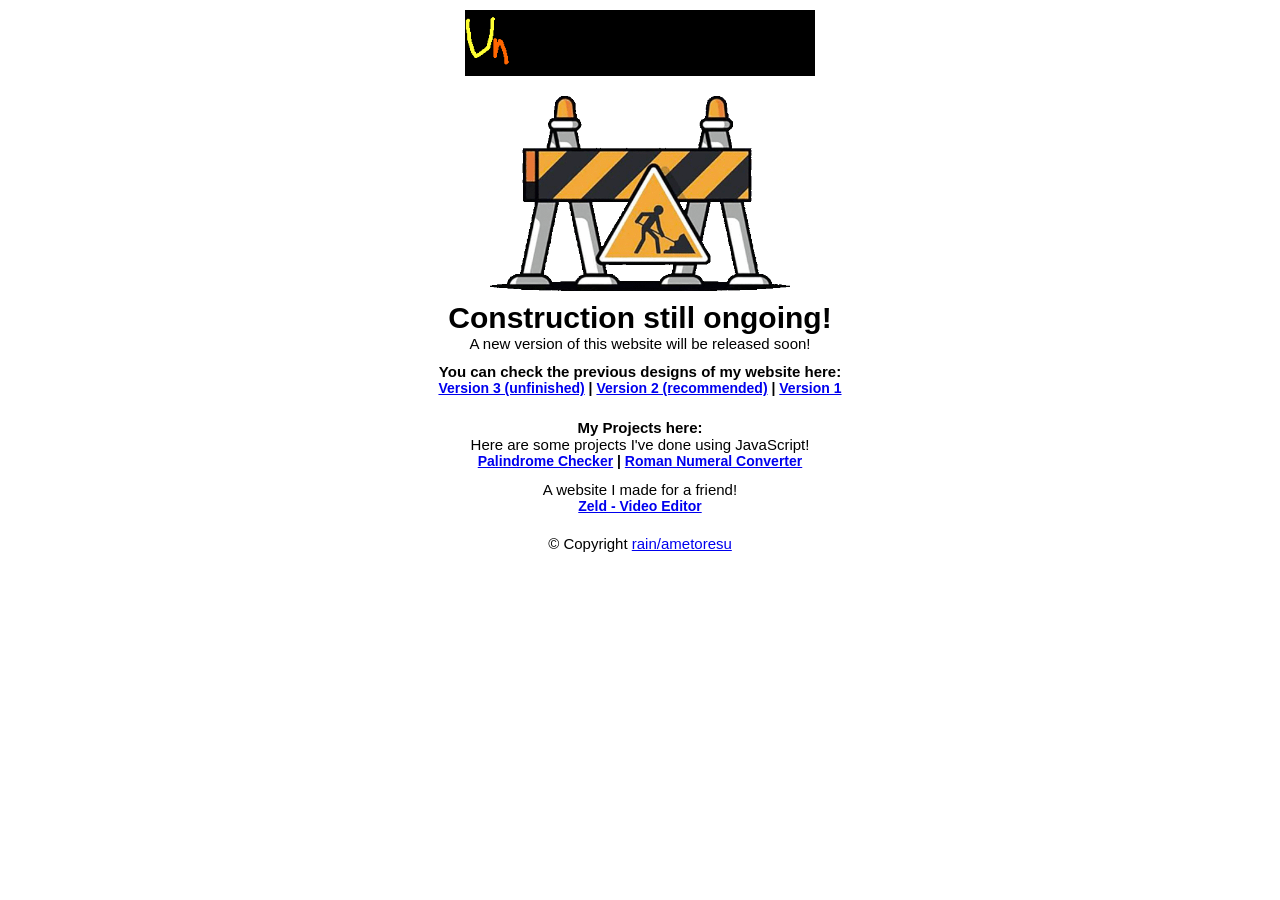
<file: index.html>
<!DOCTYPE html>
<html lang="en">
<head>
  <meta charset="UTF-8">
  <meta name="viewport" content="width=device-width, initial-scale=1.0">
  <meta name="author" content="rain (ametoresu)">
  <meta name="description" content="17-year old Filipino web developer.">
  <meta name="robots" content="index, follow">
  <title>ametoresu - web developer</title>
  <link rel="icon" type="image/ico" href="/assets/icons/favicon.ico">
  <meta property="og:type" content="website">
  <meta property="og:title" content="ametoresu - web developer">
  <meta property="og:description" content="I code on paper and create websites out of it.">
  <meta property="og:image" content="/assets/pfp/profile.jpg">
  <meta property="og:url" content="https://tenkyuu.dev">
  <meta name="twitter:card" content="summary_large_image">
  <style>
*,
::before,
::after {
  box-sizing: border-box;
  margin: 0;
  padding: 0;
}
html {
  font-size: 62.5%;
}
body {
  font-family: Arial, Helvetica, sans-serif;
  display: flex;
  flex-direction: column;
  align-items: center;
}
.container {
  width: 90%;
}
.img-ctn {
  display: flex;
  flex-direction: column;
  align-items: center;
}
.content-ctn {
  text-align: center;
}
h1 {
  font-size: 2.7rem;
}
img {
  margin: 1rem;
}
p {
  font-size: 1.2rem;
  line-height: 1.7rem;
}
.links {
  font-weight: bold;
  font-size: 1.4rem;
}
footer {
  margin-top: 2rem;
}

@media only screen and (min-width: 768px) {
  h1 {
  font-size: 3rem;
  }
  p {
  font-size: 1.5rem;
  }
}
  </style>
</head>
<body>
  <div class="container">
    <div class="img-ctn">
      <img src="assets/images/under-construction-text.gif" width="350">
      <img src="assets/images/under-construction.gif" width="300">
    </div>
    <div class="content-ctn">
      <h1>Construction still ongoing!</h1>
      <p>A new version of this website will be released soon!</p>

      <br>

      <h2>You can check the previous designs of my website here:</h2>
      <p class="links">
        <a href="https://tenkyuu.dev/legacy/v3/">Version 3 (unfinished)</a> | 
        <a href="https://tenkyuu.dev/legacy/v2/">Version 2 (recommended)</a> | 
        <a href="https://tenkyuu.dev/legacy/v1/">Version 1</a>
      </p>

      <br>
      <br>

      <h2>My Projects here:</h2>
      <p>Here are some projects I've done using JavaScript!</p>
      <p class="links">
        <a href="https://tenkyuu.dev/projects/palindrome-checker">Palindrome Checker</a> |
        <a href="https://tenkyuu.dev/projects/roman-numeral-converter">Roman Numeral Converter</a>
      </p>

      <br>

      <p>A website I made for a friend!</p>
      <p class="links">
        <a href="https://zeld.pages.dev">Zeld - Video Editor</a>
      </p>
    </div>
  </div>
</body>

<footer>
  <p>&copy Copyright <a href="https://github.com/ametoresu">rain/ametoresu</a></p>
</footer>
</html>
</file>
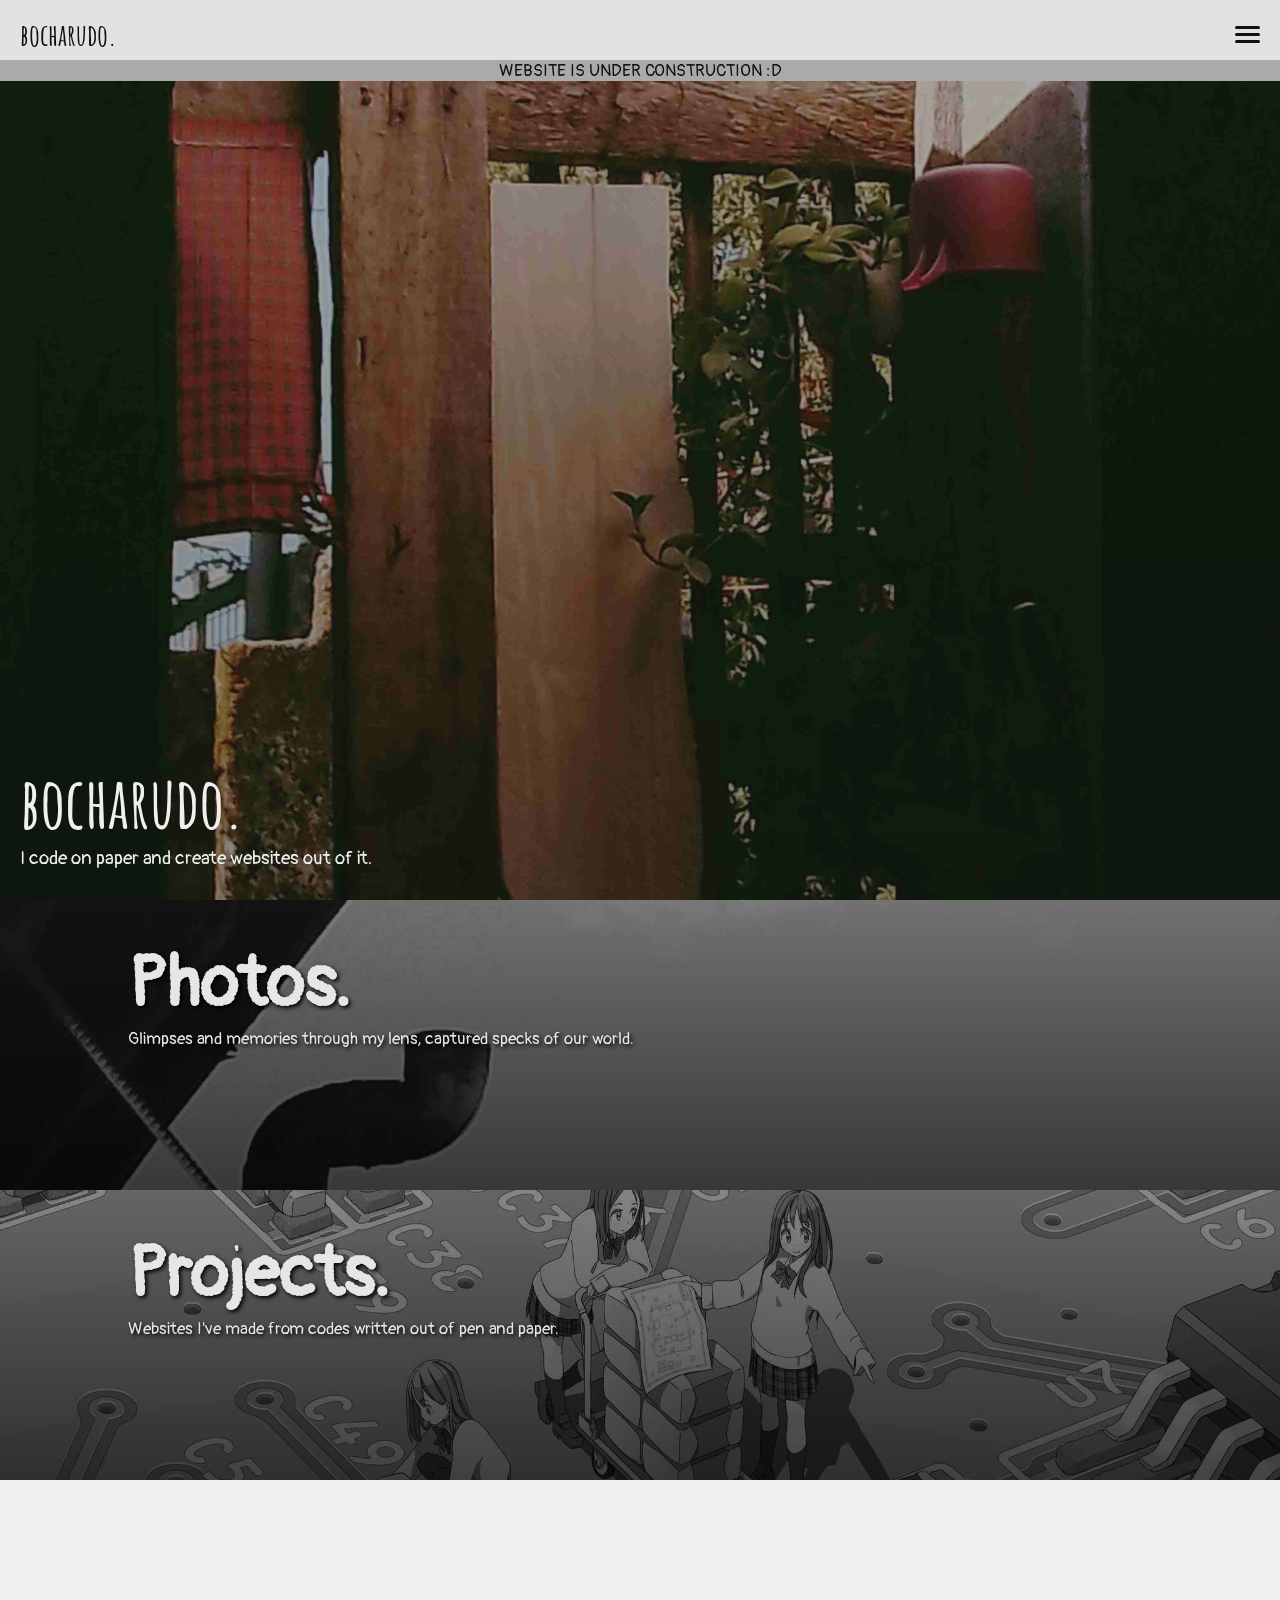
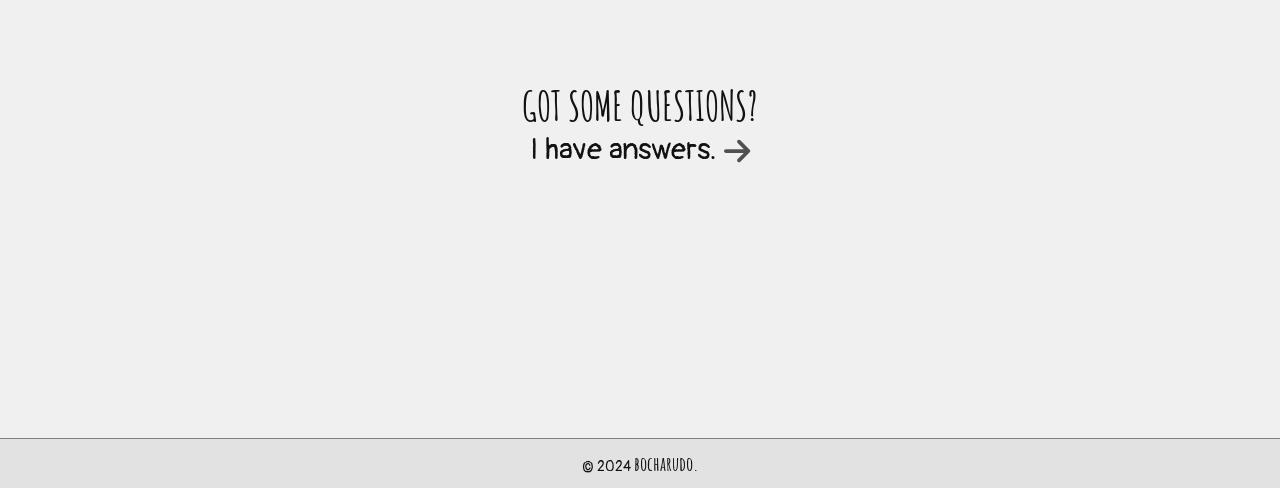
<file: legacy/v3/index.html>
<!DOCTYPE html>
<html lang="en">
<head>
  <meta charset="UTF-8">
  <meta name="viewport" content="width=device-width, initial-scale=1.0">
  <meta name="author" content="rain/bocharudo">
  <meta name="description" content="I code on paper and create websites out of it.">
  <meta name="referrer" content="no-referrer">
  <meta name="robots" content="index, follow">
  <title>rain - web developer</title>
  <link rel="icon" type="image/ico" href="assets/icons/favicon.ico">
  <link rel="preload" href="css/styles.css" as="style">
  <link rel="stylesheet" href="css/styles.css">
  <!-- meta stuffs -->
  <meta property="og:type" content="website">
  <meta property="og:title" content="rain - web developer">
  <meta property="og:description" content="I code on paper and create websites out of it.">
  <meta property="og:image" content="assets/pfp/profile.jpg">
  <meta property="og:url" content="https://tenkyuu.dev">
  <meta name="twitter:card" content="summary_large_image">
  <!-- Bunny Fonts -->
  <link rel="preconnect" href="https://fonts.bunny.net">
  <link href="https://fonts.bunny.net/css2?family=Amatic+SC:wght@400;700&family=Pangolin&display=swap" rel="stylesheet" media="print" onload="this.onload=null;this.removeAttribute('media');">
</head>
<body>
  <header>
    <a href="https://tenkyuu.dev"
       class="logo">
      <p>bocharudo.</p>
    </a>
    <nav class="navbar">
      <div class="nav-menu">
        <div class="nav-title">General</div>
        <ul class="nav-itm-ctn">
          <li class="nav-item">
            <a href="index.html" class="nav-link">Home</a>
          </li>
          <li class="nav-item">
            <a href="contact.html" class="nav-link">Contact</a>
          </li>
        </ul>

        <div class="nav-title">Projects</div>
        <ul class="nav-itm-ctn">
          <li class="nav-item">
            <a href="https://zeld.pages.dev" class="nav-link">
              <p class="project-link-name">Zeld - Video Editor</p>
              <p class="project-link-info">A website for Zeld (zeld.pages.dev).</p>
            </a>
          </li>
          <li class="nav-item">
            <a href="" onclick="nullLink()" class="nav-link">
              <p class="project-link-name">Survey Form</p>
              <p class="project-link-info">A simple, classic style survey form.</p>
            </a>
          </li>
          <li class="nav-item">
            <a href="" onclick="nullLink()" class="nav-link">
              <p class="project-link-name">Tribute Page</p>
              <p class="project-link-info">A basic tribute page I've made for Steve Jobs. Founder of Apple Inc.</p>
            </a>
          </li>
          <li class="nav-item">
            <a href="" onclick="nullLink()" class="nav-link">
              <p class="project-link-name">Technical Documentation</p>
              <p class="project-link-info">One of the required projects in freeCodeCamp.</p>
            </a>
          </li>
          <li class="nav-item">
            <a href="" onclick="nullLink()" class="nav-link">
              <p class="project-link-name">Product Landing</p>
              <p class="project-link-info">Product landing page for a coffee business.</p>
            </a>
          </li>
          <li class="nav-item">
            <a href="" onclick="nullLink()" class="nav-link">
              See more projects...
            </a>
          </li>
        </ul>

        <div class="nav-title">Other</div>
        <ul class="nav-itm-ctn">
          <li class="nav-item">
            <a href="terms-of-service.html" class="nav-link">Terms of Service</a>
          </li>
          <li class="nav-item">
            <a href="privacy-policy.html" class="nav-link">Privacy Policy</a>
          </li>
        </ul>

        <div class="nav-row-ctn">
          <span class="made-with-love">
            Made with <span class="love">愛</span> using hand-coded HTML, CSS, and JavaScript.
          </span>
          <ul class="nav-social">
            <a href="https://bocharudo.bsky.social/">
              <i class="fa-brands fa-bluesky"
                 aria-hidden="true"
                 aria-label="my bluesky account"></i>
            </a>
            <a href="https://github.com/bocharudo">
              <i class="fa-brands fa-github"
                 aria-hidden="true"
                 aria-label="my github account"></i>
            </a>
            <a href="mailto:mail@tenkyuu.dev">
              <i class="fa-solid fa-envelope"
                 aria-hidden="true"
                 aria-label="my email address"></i>
            </a>
          </ul>
        </div>
      </div>

      <!-- hamburger menu -->
      <div class="mobile-menu">
        <span class="bar"></span>
        <span class="bar"></span>
        <span class="bar"></span>
      </div>
    </nav>
  </header>


  <main>
    <section>
      <div class="background-cover bg-1"></div>
      <div class="intro">
        <h1 class="my-name">bocharudo.</h1>
        <p class="tagline">I code on paper and create websites out of it.</p>
      </div>
    </section>

    <section class="cards">
      <a href="photos.html" class="crd-link crd-1">
        <div class="crd-content-ctn-1">
          <h2 class="crd-title">Photos.</h1>
          <p class="crd-tagline">Glimpses and memories through my lens, captured specks of our world.</p>
          <i class="fas fa-arrow-right crd-arrow"></i>
        </div>
      </a>
      <a href="projects.html" class="crd-link crd-2">
        <div class="crd-content-ctn-1">
          <h2 class="crd-title">Projects.</h1>
          <p class="crd-tagline">Websites I've made from codes written out of pen and paper.</p>
          <i class="fas fa-arrow-right crd-arrow"></i>
        </div>
      </a>
    </section>

    <section class="questions">
        <h2 class="got-q">GOT SOME QUESTIONS?</h1>
        <a href="contact.html" class="q-link">
          <p class="got-ans">I have answers.
            <i class="fas fa-arrow-right q-arrow"></i>
          </p>
        </a>
    </section>
  </main>


  <footer>
    <span class="copy">
      &copy; 2024 <span class="logo-sml">bocharudo.</span>
    </span>
  </footer>

  <script src="js/script.js"></script>
  <script src="js/brands.min.js"></script>
  <script src="js/solid.min.js"></script>
  <script src="js/fontawesome.min.js"></script>
</body>
</html>
</file>
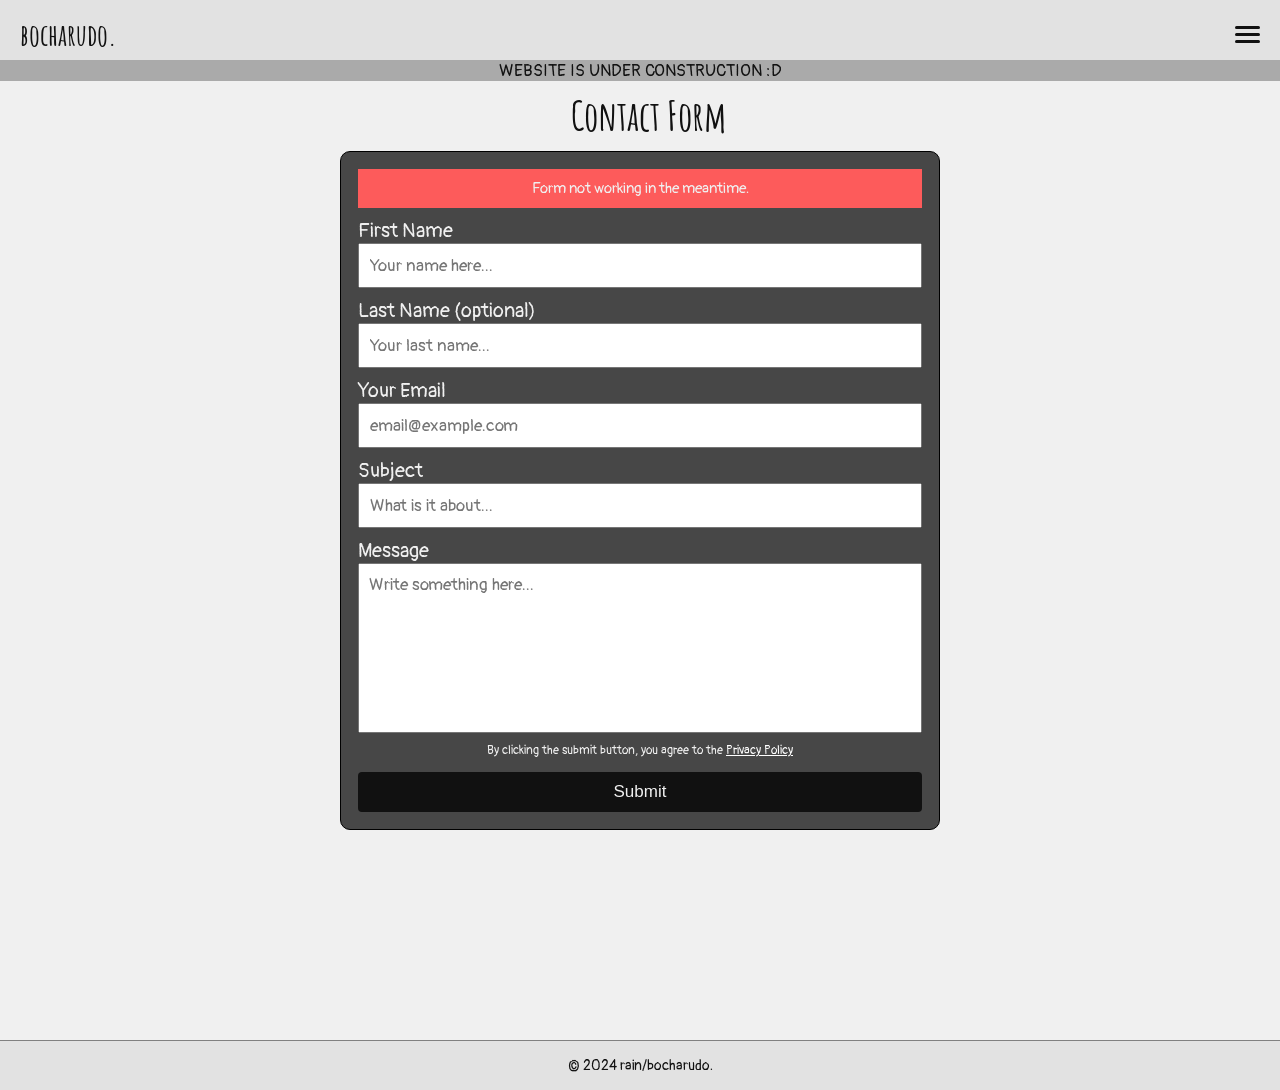
<file: contact.html>
<!DOCTYPE html>
<html lang="en">
<head>
  <meta charset="UTF-8">
  <meta name="viewport" content="width=device-width, initial-scale=1.0">
  <meta name="author" content="rain/bocharudo">
  <meta name="description" content="I code on paper and create websites out of it.">
  <meta name="referrer" content="no-referrer">
  <meta name="robots" content="index, follow">
  <title>rain - web developer</title>
  <link rel="icon" type="image/ico" href="assets/icons/favicon.ico">
  <link rel="preload" href="css/styles.css" as="style">
  <link rel="stylesheet" href="css/styles.css">
  <!-- meta stuffs -->
  <meta property="og:type" content="website">
  <meta property="og:title" content="rain - web developer">
  <meta property="og:description" content="I code on paper and create websites out of it.">
  <meta property="og:image" content="assets/pfp/profile.jpg">
  <meta property="og:url" content="https://tenkyuu.dev">
  <meta name="twitter:card" content="summary_large_image">
  <!-- Bunny Fonts -->
  <link rel="preconnect" href="https://fonts.bunny.net">
  <link href="https://fonts.bunny.net/css2?family=Amatic+SC:wght@400;700&family=Pangolin&display=swap" rel="stylesheet" media="print" onload="this.onload=null;this.removeAttribute('media');">
</head>
<body>
  <header>
    <a href="https://tenkyuu.dev"
       class="logo">
      <p>bocharudo.</p>
    </a>
    <nav class="navbar">
      <div class="nav-menu">
        <div class="nav-title">General</div>
        <ul class="nav-itm-ctn">
          <li class="nav-item">
            <a href="index.html" class="nav-link">Home</a>
          </li>
          <li class="nav-item">
            <a href="contact.html" class="nav-link">Contact</a>
          </li>
        </ul>

        <div class="nav-title">Projects</div>
        <ul class="nav-itm-ctn">
          <li class="nav-item">
            <a href="https://zeld.pages.dev" class="nav-link">
              <p class="project-link-name">Zeld - Video Editor</p>
              <p class="project-link-info">A website for Zeld (zeld.pages.dev).</p>
            </a>
          </li>
          <li class="nav-item">
            <a href="" onclick="nullLink()" class="nav-link">
              <p class="project-link-name">Survey Form</p>
              <p class="project-link-info">A simple, classic style survey form.</p>
            </a>
          </li>
          <li class="nav-item">
            <a href="" onclick="nullLink()" class="nav-link">
              <p class="project-link-name">Tribute Page</p>
              <p class="project-link-info">A basic tribute page I've made for Steve Jobs. Founder of Apple Inc.</p>
            </a>
          </li>
          <li class="nav-item">
            <a href="" onclick="nullLink()" class="nav-link">
              <p class="project-link-name">Technical Documentation</p>
              <p class="project-link-info">One of the required projects in freeCodeCamp.</p>
            </a>
          </li>
          <li class="nav-item">
            <a href="" onclick="nullLink()" class="nav-link">
              <p class="project-link-name">Product Landing</p>
              <p class="project-link-info">Product landing page for a coffee business.</p>
            </a>
          </li>
          <li class="nav-item">
            <a href="" onclick="nullLink()" class="nav-link">
              See more projects...
            </a>
          </li>
        </ul>

        <div class="nav-title">Other</div>
        <ul class="nav-itm-ctn">
          <li class="nav-item">
            <a href="terms-of-service.html" class="nav-link">Terms of Service</a>
          </li>
          <li class="nav-item">
            <a href="privacy-policy.html" class="nav-link">Privacy Policy</a>
          </li>
        </ul>

        <div class="nav-row-ctn">
          <span class="made-with-love">
            Made with <span class="love">愛</span> using hand-coded HTML, CSS, and JavaScript.
          </span>
          <ul class="nav-social">
            <a href="https://bocharudo.bsky.social/">
              <i class="fa-brands fa-bluesky"
                 aria-hidden="true"
                 aria-label="my bluesky account"></i>
            </a>
            <a href="https://github.com/bocharudo">
              <i class="fa-brands fa-github"
                 aria-hidden="true"
                 aria-label="my github account"></i>
            </a>
            <a href="mailto:mail@tenkyuu.dev">
              <i class="fa-solid fa-envelope"
                 aria-hidden="true"
                 aria-label="my email address"></i>
            </a>
          </ul>
        </div>
      </div>

      <!-- hamburger menu -->
      <div class="mobile-menu">
        <span class="bar"></span>
        <span class="bar"></span>
        <span class="bar"></span>
      </div>
    </nav>
  </header>


  <main>
    <section class="form-container">
      <h1 class="contact-form">Contact Form</h1>
      <form action="form-submit.php" method="POST" class="form">
          <label for="name">First Name</label>
          <input type="text"
                 id="fname" 
                 name="name"
                 maxlength="20"
                 placeholder="Your name here..." 
                 autocomplete="off"
                 tabindex="0"
                 required>
          <label for="name">Last Name (optional)</label>
          <input type="text"
                 id="lname"
                 name="name"
                 maxlength="20"
                 placeholder="Your last name..."
                 autocomplete="off">
          <label for="email">Your Email</label>
          <input type="email"
                 id="email" 
                 name="email"
                 placeholder="email@example.com"
                 autocomplete="off"
                 pattern="^[a-zA-Z0-9._%+\-]+@[a-zA-Z0-9.\-]+\.[a-zA-Z]{2,}$"
                 required>
          <label for="name">Subject</label>
          <input type="text"
                 id="subject" 
                 name="subject"
                 maxlength="20"
                 placeholder="What is it about..." 
                 tabindex="0"
                 required>
          <label for="subject">Message</label>
          <textarea id="message"
                    name="message"
                    maxlength="250"
                    placeholder="Write something here..."
                    required></textarea>
          <span class="form-privacy-notice">By clicking the submit button, you agree to the <a href="privacy-policy.html" class="privacy-notice-link">Privacy Policy</a></span>
          <button type="button"
                  class="contact-submit-btn"
                  aria-label="submit the form">Submit</button>
      </form>
    </section>
  </main>


  <footer>
    <p class="copy">
      &copy; 2024 rain/bocharudo.
    </p>
  </footer>

  <script src="js/script.js"></script>
  <script src="js/brands.min.js"></script>
  <script src="js/solid.min.js"></script>
  <script src="js/fontawesome.min.js"></script>
</body>
</html>
</file>
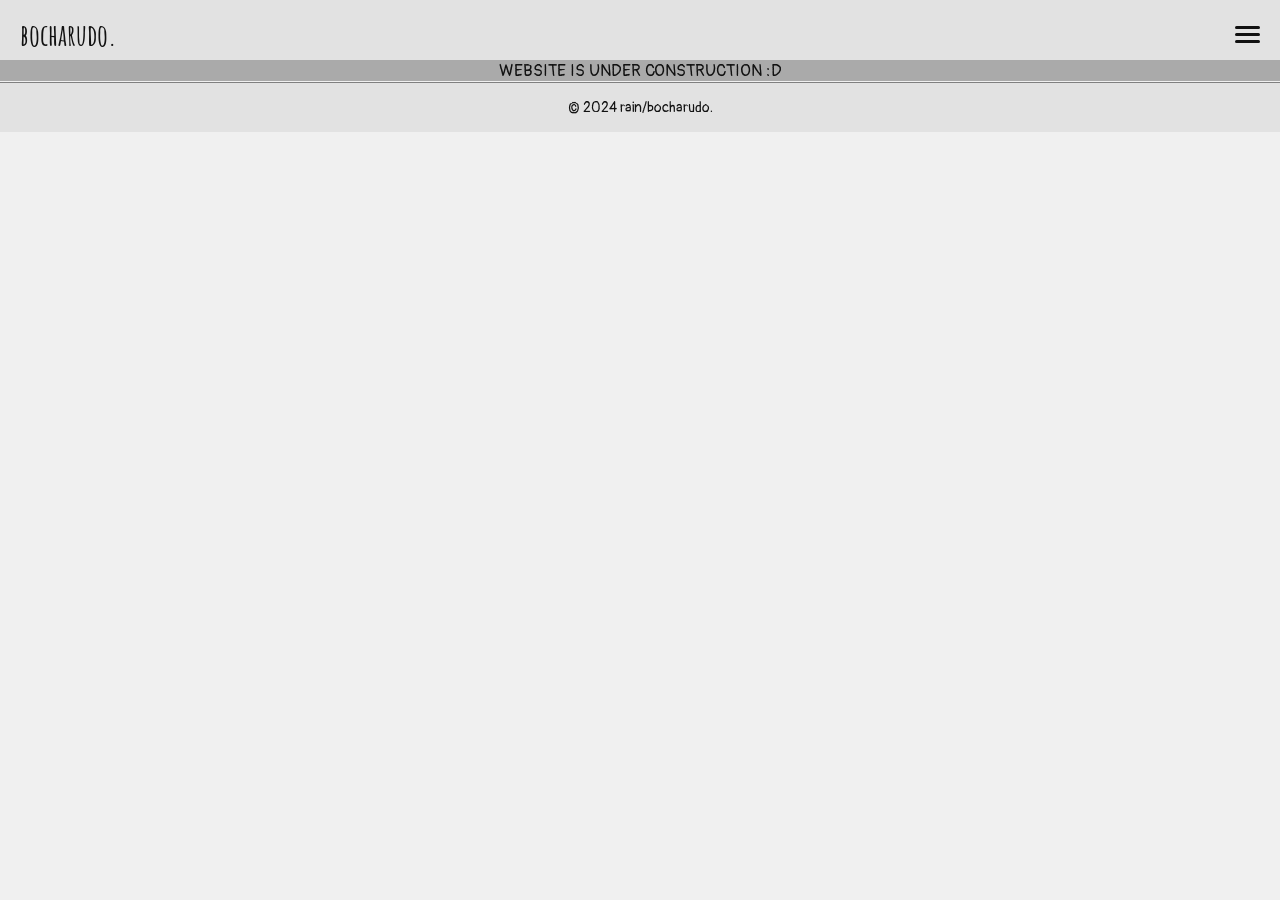
<file: privacy-policy.html>
<!DOCTYPE html>
<html lang="en">
<head>
  <meta charset="UTF-8">
  <meta name="viewport" content="width=device-width, initial-scale=1.0">
  <meta name="author" content="rain/bocharudo">
  <meta name="description" content="I code on paper and create websites out of it.">
  <meta name="referrer" content="no-referrer">
  <meta name="robots" content="index, follow">
  <title>rain - web developer</title>
  <link rel="icon" type="image/ico" href="assets/icons/favicon.ico">
  <link rel="preload" href="css/styles.css" as="style">
  <link rel="stylesheet" href="css/styles.css">
  <!-- meta stuffs -->
  <meta property="og:type" content="website">
  <meta property="og:title" content="rain - web developer">
  <meta property="og:description" content="I code on paper and create websites out of it.">
  <meta property="og:image" content="assets/pfp/profile.jpg">
  <meta property="og:url" content="https://tenkyuu.dev">
  <meta name="twitter:card" content="summary_large_image">
  <!-- Bunny Fonts -->
  <link rel="preconnect" href="https://fonts.bunny.net">
  <link href="https://fonts.bunny.net/css2?family=Amatic+SC:wght@400;700&family=Pangolin&display=swap" rel="stylesheet" media="print" onload="this.onload=null;this.removeAttribute('media');">
</head>
<body>
  <header>
    <a href="https://tenkyuu.dev"
       class="logo">
      <p>bocharudo.</p>
    </a>
    <nav class="navbar">
      <div class="nav-menu">
        <div class="nav-title">General</div>
        <ul class="nav-itm-ctn">
          <li class="nav-item">
            <a href="index.html" class="nav-link">Home</a>
          </li>
          <li class="nav-item">
            <a href="contact.html" class="nav-link">Contact</a>
          </li>
        </ul>

        <div class="nav-title">Projects</div>
        <ul class="nav-itm-ctn">
          <li class="nav-item">
            <a href="https://zeld.pages.dev" class="nav-link">
              <p class="project-link-name">Zeld - Video Editor</p>
              <p class="project-link-info">A website for Zeld (zeld.pages.dev).</p>
            </a>
          </li>
          <li class="nav-item">
            <a href="" onclick="nullLink()" class="nav-link">
              <p class="project-link-name">Survey Form</p>
              <p class="project-link-info">A simple, classic style survey form.</p>
            </a>
          </li>
          <li class="nav-item">
            <a href="" onclick="nullLink()" class="nav-link">
              <p class="project-link-name">Tribute Page</p>
              <p class="project-link-info">A basic tribute page I've made for Steve Jobs. Founder of Apple Inc.</p>
            </a>
          </li>
          <li class="nav-item">
            <a href="" onclick="nullLink()" class="nav-link">
              <p class="project-link-name">Technical Documentation</p>
              <p class="project-link-info">One of the required projects in freeCodeCamp.</p>
            </a>
          </li>
          <li class="nav-item">
            <a href="" onclick="nullLink()" class="nav-link">
              <p class="project-link-name">Product Landing</p>
              <p class="project-link-info">Product landing page for a coffee business.</p>
            </a>
          </li>
          <li class="nav-item">
            <a href="" onclick="nullLink()" class="nav-link">
              See more projects...
            </a>
          </li>
        </ul>

        <div class="nav-title">Other</div>
        <ul class="nav-itm-ctn">
          <li class="nav-item">
            <a href="terms-of-service.html" class="nav-link">Terms of Service</a>
          </li>
          <li class="nav-item">
            <a href="privacy-policy.html" class="nav-link">Privacy Policy</a>
          </li>
        </ul>

        <div class="nav-row-ctn">
          <span class="made-with-love">
            Made with <span class="love">愛</span> using hand-coded HTML, CSS, and JavaScript.
          </span>
          <ul class="nav-social">
            <a href="https://bocharudo.bsky.social/">
              <i class="fa-brands fa-bluesky"
                 aria-hidden="true"
                 aria-label="my bluesky account"></i>
            </a>
            <a href="https://github.com/bocharudo">
              <i class="fa-brands fa-github"
                 aria-hidden="true"
                 aria-label="my github account"></i>
            </a>
            <a href="mailto:mail@tenkyuu.dev">
              <i class="fa-solid fa-envelope"
                 aria-hidden="true"
                 aria-label="my email address"></i>
            </a>
          </ul>
        </div>
      </div>

      <!-- hamburger menu -->
      <div class="mobile-menu">
        <span class="bar"></span>
        <span class="bar"></span>
        <span class="bar"></span>
      </div>
    </nav>
  </header>

  
  <main>
    <p>hello</p>
  </main>


  <footer>
    <p class="copy">
      &copy; 2024 rain/bocharudo.
    </p>
  </footer>

  <script src="js/script.js"></script>
  <script src="js/brands.min.js"></script>
  <script src="js/solid.min.js"></script>
  <script src="js/fontawesome.min.js"></script>
</body>
</html>
</file>
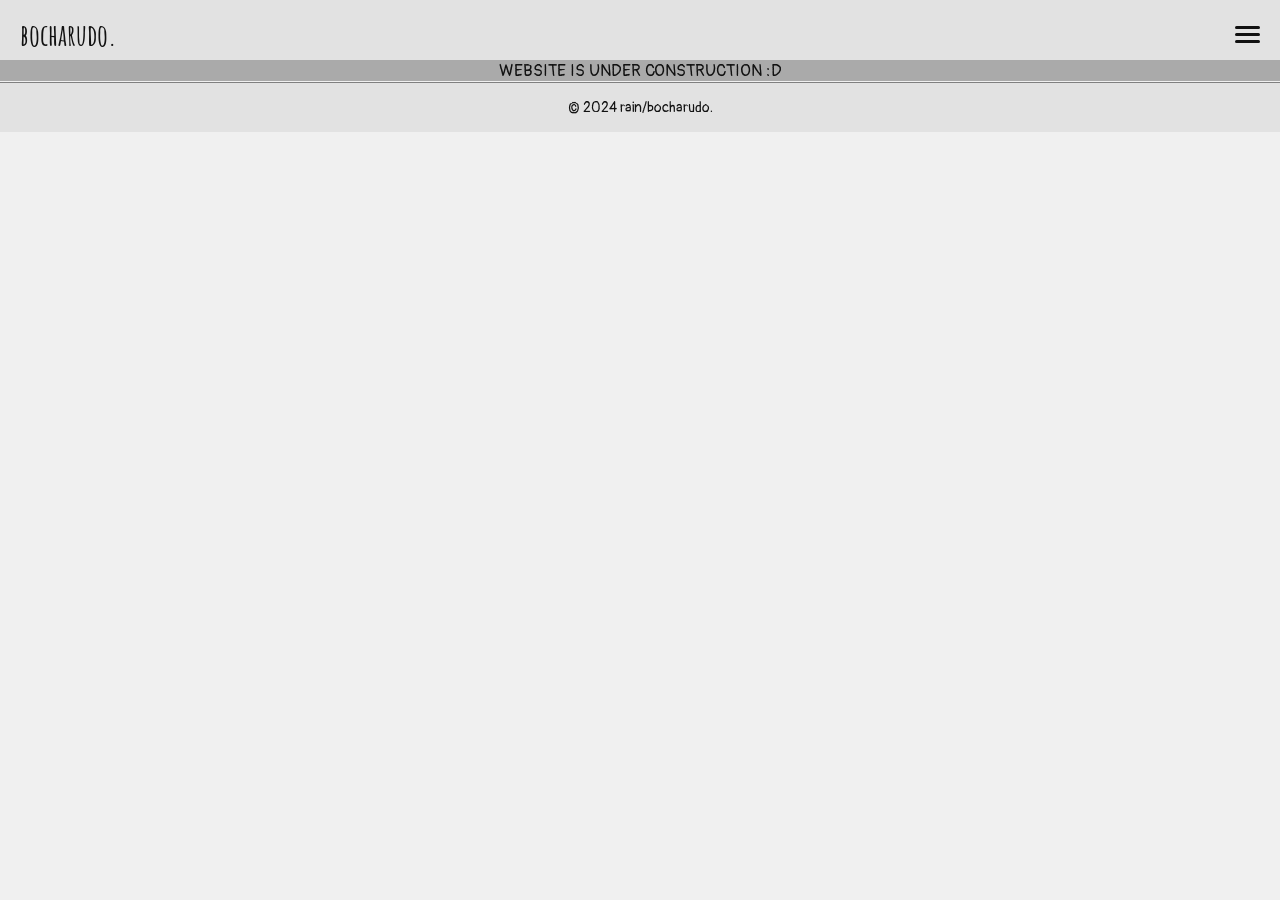
<file: terms-of-service.html>
<!DOCTYPE html>
<html lang="en">
<head>
  <meta charset="UTF-8">
  <meta name="viewport" content="width=device-width, initial-scale=1.0">
  <meta name="author" content="rain/bocharudo">
  <meta name="description" content="I code on paper and create websites out of it.">
  <meta name="referrer" content="no-referrer">
  <meta name="robots" content="index, follow">
  <title>rain - web developer</title>
  <link rel="icon" type="image/ico" href="assets/icons/favicon.ico">
  <link rel="preload" href="css/styles.css" as="style">
  <link rel="stylesheet" href="css/styles.css">
  <!-- meta stuffs -->
  <meta property="og:type" content="website">
  <meta property="og:title" content="rain - web developer">
  <meta property="og:description" content="I code on paper and create websites out of it.">
  <meta property="og:image" content="assets/pfp/profile.jpg">
  <meta property="og:url" content="https://tenkyuu.dev">
  <meta name="twitter:card" content="summary_large_image">
  <!-- Bunny Fonts -->
  <link rel="preconnect" href="https://fonts.bunny.net">
  <link href="https://fonts.bunny.net/css2?family=Amatic+SC:wght@400;700&family=Pangolin&display=swap" rel="stylesheet" media="print" onload="this.onload=null;this.removeAttribute('media');">
</head>
<body>
  <header>
    <a href="https://tenkyuu.dev"
       class="logo">
      <p>bocharudo.</p>
    </a>
    <nav class="navbar">
      <div class="nav-menu">
        <div class="nav-title">General</div>
        <ul class="nav-itm-ctn">
          <li class="nav-item">
            <a href="index.html" class="nav-link">Home</a>
          </li>
          <li class="nav-item">
            <a href="contact.html" class="nav-link">Contact</a>
          </li>
        </ul>

        <div class="nav-title">Projects</div>
        <ul class="nav-itm-ctn">
          <li class="nav-item">
            <a href="https://zeld.pages.dev" class="nav-link">
              <p class="project-link-name">Zeld - Video Editor</p>
              <p class="project-link-info">A website for Zeld (zeld.pages.dev).</p>
            </a>
          </li>
          <li class="nav-item">
            <a href="" onclick="nullLink()" class="nav-link">
              <p class="project-link-name">Survey Form</p>
              <p class="project-link-info">A simple, classic style survey form.</p>
            </a>
          </li>
          <li class="nav-item">
            <a href="" onclick="nullLink()" class="nav-link">
              <p class="project-link-name">Tribute Page</p>
              <p class="project-link-info">A basic tribute page I've made for Steve Jobs. Founder of Apple Inc.</p>
            </a>
          </li>
          <li class="nav-item">
            <a href="" onclick="nullLink()" class="nav-link">
              <p class="project-link-name">Technical Documentation</p>
              <p class="project-link-info">One of the required projects in freeCodeCamp.</p>
            </a>
          </li>
          <li class="nav-item">
            <a href="" onclick="nullLink()" class="nav-link">
              <p class="project-link-name">Product Landing</p>
              <p class="project-link-info">Product landing page for a coffee business.</p>
            </a>
          </li>
          <li class="nav-item">
            <a href="" onclick="nullLink()" class="nav-link">
              See more projects...
            </a>
          </li>
        </ul>

        <div class="nav-title">Other</div>
        <ul class="nav-itm-ctn">
          <li class="nav-item">
            <a href="terms-of-service.html" class="nav-link">Terms of Service</a>
          </li>
          <li class="nav-item">
            <a href="privacy-policy.html" class="nav-link">Privacy Policy</a>
          </li>
        </ul>

        <div class="nav-row-ctn">
          <span class="made-with-love">
            Made with <span class="love">愛</span> using hand-coded HTML, CSS, and JavaScript.
          </span>
          <ul class="nav-social">
            <a href="https://bocharudo.bsky.social/">
              <i class="fa-brands fa-bluesky"
                 aria-hidden="true"
                 aria-label="my bluesky account"></i>
            </a>
            <a href="https://github.com/bocharudo">
              <i class="fa-brands fa-github"
                 aria-hidden="true"
                 aria-label="my github account"></i>
            </a>
            <a href="mailto:mail@tenkyuu.dev">
              <i class="fa-solid fa-envelope"
                 aria-hidden="true"
                 aria-label="my email address"></i>
            </a>
          </ul>
        </div>
      </div>

      <!-- hamburger menu -->
      <div class="mobile-menu">
        <span class="bar"></span>
        <span class="bar"></span>
        <span class="bar"></span>
      </div>
    </nav>
  </header>


  <main>
    <p>hello</p>
  </main>


  <footer>
    <p class="copy">
      &copy; 2024 rain/bocharudo.
    </p>
  </footer>

  <script src="js/script.js"></script>
  <script src="js/brands.min.js"></script>
  <script src="js/solid.min.js"></script>
  <script src="js/fontawesome.min.js"></script>
</body>
</html>
</file>
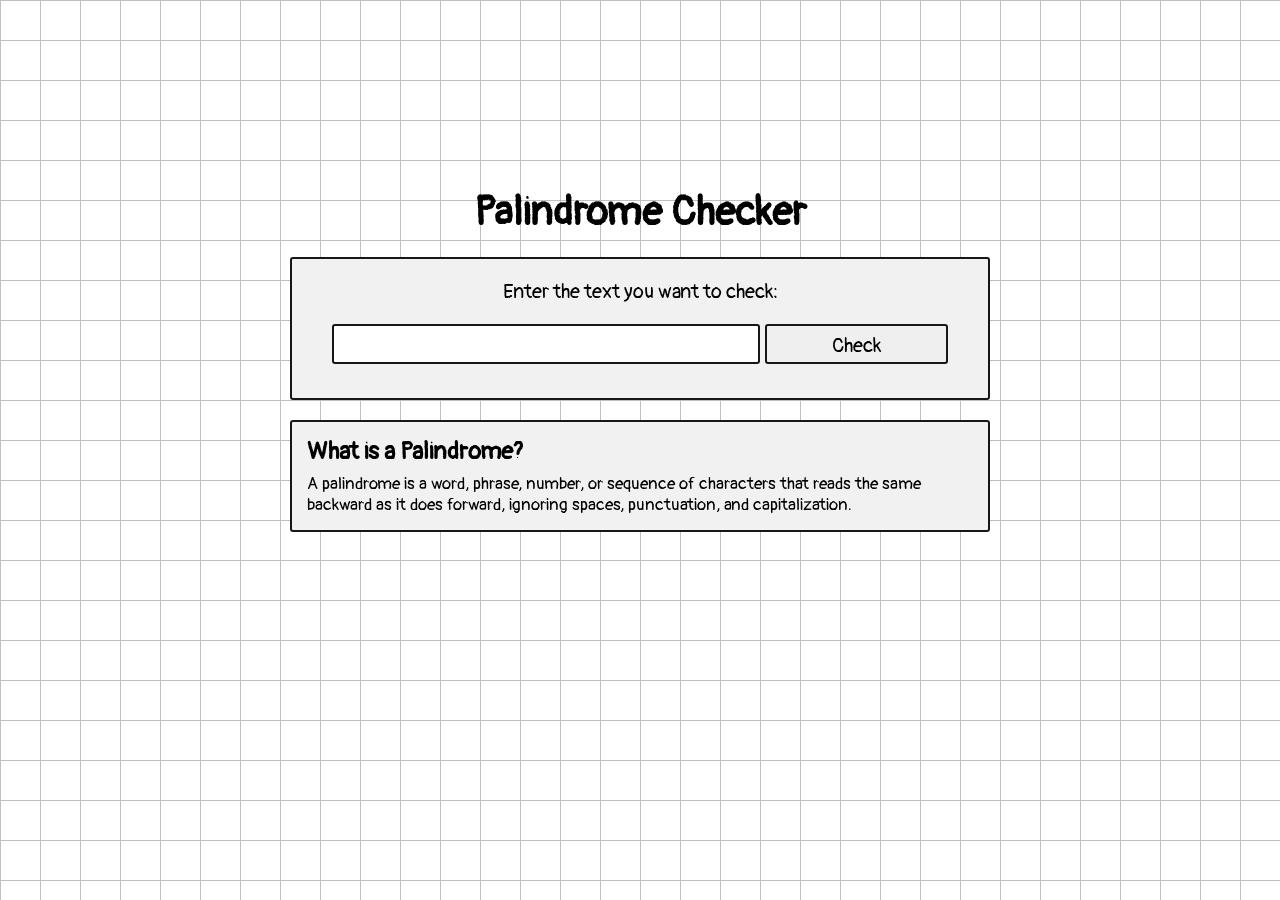
<file: projects/palindrome-checker.html>
<!DOCTYPE html>
<html lang="en">
<head>
  <meta charset="UTF-8">
  <meta name="viewport" content="width=device-width, initial-scale=1.0">
  <meta name="author" content="rain (bocharudo)">
  <meta name="description" content="A simple and efficient palindrome checker.">
  <meta name="robots" content="index, follow">
  <title>Palindrome Checker by Bocharudo</title>

  <!-- Favicon -->
  <link rel="icon" type="image/ico" href="assets/icons/favicon.ico">

  <!-- Stylesheet -->
  <link rel="stylesheet" href="css/palindrome-checker.css">

  <!-- Open Graph Metadata -->
  <meta property="og:type" content="website">
  <meta property="og:title" content="Palindrome Checker - Efficient & Simple">
  <meta property="og:description" content="Easily check if your input is a palindrome with this efficient tool.">
  <meta property="og:image" content="assets/pfp/profile.jpg">
  <meta property="og:url" content="https://tenkyuu.dev/projects/palindrome-checker.html">

  <!-- Twitter Card Metadata -->
  <meta name="twitter:card" content="summary_large_image">

  <!-- Bunny Fonts -->
  <link rel="preconnect" href="https://fonts.bunny.net">
  <link href="https://fonts.bunny.net/css2?family=Pangolin&display=swap" rel="stylesheet" media="print" onload="this.onload=null;this.removeAttribute('media');">

  <!-- NoScript -->
  <noscript>
    <link href="https://fonts.bunny.net/css2?family=Pangolin&display=swap" rel="stylesheet">
  </noscript>
</head>
<body>
  <main>
    <h1>Palindrome Checker</h1>
    <div class="palindrome-ctn">
      <div class="guide-txt">Enter the text you want to check:</div>
      <div class="input-ctn">
        <input type="text" id="text-input">
        <button type="button" id="check-btn">Check</button>
      </div>
      <div id="result"></div>
    </div>

    <div class="info">
      <h2>What is a Palindrome?</h2>
      <p class="description">
        A palindrome is a word, phrase, number, or sequence of characters that reads the same backward as it does forward, ignoring spaces, punctuation, and capitalization.
      </p>
    </div>
  </main>

  <script src="js/palindrome-checker.js"></script>
</body>
</html>
</file>
<file: legacy/v3/css/styles.css>
:root {
  --mainbg1: #e2e2e2;
  --mainbg2: #f0f0f0;
  --formbg: #474747;
  --linkbg: #1b1b1b;
  --linkcolor: #fff;
  --linkcolor1: #111;
  --linkhover1: #fff;
  --linkhover2: #505050;
  --linkhover3: #cecece;
  --barcolor: #111;
  --textcolor0: #f0f0f0;
  --textcolor1: #111;
  --textcolor2: #333333;
  --textcolor3: #6e6e6e;
  --textcolor5: #000;
  --currentpageindicator: #f0f0f0;
}
*,
::before,
::after {
  box-sizing: border-box;
  margin: 0;
  padding: 0;
}
html {
  font-size: 62.5%;
}
body {
  font-family: 'Pangolin', serif;
  min-height: 100vh;
  display: flex;
  flex-direction: column;
  color: var(--textcolor1);
  background-color: var(--mainbg2);
}
header {
  position: fixed;
  top: 0;
  left: 0;
  width: 100%;
  height: 7rem;
  background-color: var(--mainbg1);
  display: flex;
  justify-content: space-between;
  align-items: center;
  padding: 0 2rem;
  border-bottom: 1px solid gray;
  z-index: 1;
}
.logo {
  font-family: 'Amatic SC', serif;
  font-weight: 700;
  color: var(--textcolor1);
  font-size: 3rem;
  text-decoration: none;
  user-select: none;
}
.navbar {
  font-size: 1.8rem;
  display: flex;
  justify-content: space-between;
  align-items: center;
}
.nav-menu {
  position: fixed;
  top: 7rem;
  left: -100%;
  background-color: var(--mainbg1) ;
  opacity: 0;
  padding: 2.4rem;
  height: 100%;
  width: 100%;
  z-index: 2;
  pointer-events: none;
  transition: 0.2s ease-in-out;
  overflow-y: auto;
}
.nav-menu.active {
  pointer-events: unset;
  left: 0;
  opacity: 1;
}
.nav-title {
  font-size: 2.4rem;
  font-weight: 700;
}
.nav-title:not(:nth-child(1)) {
  margin-top: 3rem;
}
.nav-itm-ctn {
  margin-top: 0.4rem;
}
.nav-item {
  list-style: none;
  padding: 0.7rem;
}
.nav-item:hover {
  background-color: var(--linkbg);
  border-radius: 1.4rem;
}
.nav-item.active-page-bg {
  background-color: var(--linkbg);
  border-radius: 1.4rem;
}
.nav-item:hover .nav-link,
.nav-item:hover .project-link-name {
  color: var(--linkhover1);
}
.nav-item:hover .project-link-info {
  color: var(--linkhover3);
}
.nav-link {
  color: var(--textcolor2);
  text-decoration: none;
  line-height: 2rem;
  display: block;
}
.nav-link.active-page {
  color: var(--linkhover1);
}
.project-link-info {
  font-size: 1.7rem;
  color: var(--textcolor3);
}
.nav-link:is(:link, :active, :visited).active-page::before {
  color: var(--currentpageindicator);
}
/* footer in navigation menu */
.nav-row-ctn {
  display: flex;
  flex-direction: column;
  align-items: center;
  justify-content: space-between;
  width: 100%;
  margin-top: 10rem;
}
.made-with-love {
  font-size: 1.2rem;
  color: var(--textcolor2);
  vertical-align: middle;
}
.love {
  font-family: 'Amatic SC', serif;
  font-weight: 700;
  font-size: 1.7rem;
}
.nav-social {
  font-size: 2rem;
}
.nav-social a {
  color: var(--linkcolor1);
  text-decoration: none;
  margin: auto 0.2rem;
}
.nav-social a:hover, .nav-social a:focus {
  color: var(--linkhover2);
}
/* navigation hamburger design */
.mobile-menu {
  display: none;
  cursor: pointer;
}
.bar {
  display: block;
  width: 25px;
  height: 3px;
  margin: 4px auto;
  background-color: var(--barcolor);
  border-radius: 2px;
  transition: 0.3s ease-in-out;
}
.mobile-menu {
  display: block;
}
.mobile-menu.active .bar:nth-child(2) {
  opacity: 0;
}
.mobile-menu.active .bar:nth-child(1) {
  transform: translateY(7px) rotate(45deg);
}
.mobile-menu.active .bar:nth-child(3) {
  transform: translateY(-7px) rotate(-45deg);
}



/* MAIN */
section {
  position: relative;
  height: 100vh;
}
.bg-1 {
  background-image: linear-gradient(to bottom, rgba(0, 0, 0, 0), rgba(0, 0, 0, 0.2)), url(/assets/images/static/background-cover-1.jpg);
}
.background-cover {
  background-position: center;
  background-size: cover;
  height: 100%;
  width: 100%;
  filter: blur(0.5px) brightness(70%) contrast(90%);
  pointer-events: none;
  user-select: none;
}
.intro {
  position: absolute;
  left: 2rem;
  bottom: 3rem;
}
.my-name {
  font-family: 'Amatic SC', serif;
  font-weight: 700;
  font-size: 7rem;
  color: var(--textcolor0);
}
.tagline {
  font-size: 1.9rem;
  color: var(--textcolor0);
}



/* LINK CARDS */
.cards {
  height: auto;
}
.crd-link {
  display: flex;
  justify-content: center;
  text-decoration: none;
  background-size: cover;
  background-position: center;
  transition: filter 0.2s ease-in-out;
  padding-top: 4rem;
}
.crd-content-ctn-1,
.crd-content-ctn-2,
.crd-content-ctn-3  {
  color: var(--linkcolor);
  width: 80%;
  height: 25rem;
  position: relative;
}
.crd-title,
.crd-tagline {
  text-shadow: 2px 2px 4px #000;
}
.crd-title {
  font-size: 7rem;
  width: 100%;
}
.crd-tagline {
  font-size: 1.7rem;
  width: 100%;
}
.crd-arrow {
  font-size: 5rem;
  position: absolute;
  bottom: 0;
  right: 0;
  padding: 2rem;
  transition: 0.2s ease-in-out;
  color: var(--linkcolor);
  filter: drop-shadow( 1px 1px 2px #000);
}
.crd-1 {
  background-image: linear-gradient(to bottom, rgba(0, 0, 0, 0.4), rgba(0, 0, 0, 0.7)), url(/assets/images/static/crd-cover-1.jpg);
}
.crd-2 {
  background-image: linear-gradient(to bottom, rgba(0, 0, 0, 0.4), rgba(0, 0, 0, 0.7)), url(/assets/images/static/crd-cover-2.jpeg);
}



/* QUESTIONS? */
.questions {
  display: flex;
  flex-direction: column;
  justify-content: center;
  align-items: center;
  margin: 20rem auto;
  height: auto;
}
.got-q {
  font-family: 'Amatic SC', serif;
  font-size: 4rem;
  transition: transform 0.2s ease-in-out;
  cursor: help;
}
.got-q:hover {
  transform: rotate(7deg);
}
.q-link {
  text-decoration: none;
}
.q-link:hover {
  text-decoration: none;
  word-spacing: 1rem;
}
.got-ans {
  font-size: 3rem;
  transition: 0.2s ease-in-out;
  color: var(--linkcolor1);
}
.q-arrow {
  margin-bottom: -0.3rem;
  transition: 0.2s ease-in-out;
  color: var(--linkhover2);
}



/* FOOTER */
footer {
  margin-top: 7rem;
  border-top: 1px solid gray;
  font-size: 1.4rem;
  background-color: var(--mainbg1);
  height: 5rem;
  width: 100%;
  display: flex;
  justify-content: center;
  align-items: center;
}
.logo-sml {
  font-family: 'Amatic SC', serif;
  font-weight: 700;
  font-size: 2rem;
}



/* CONTACT.HTML */
.form-container {
  margin-top: 7rem;
  padding: 2rem;
  display: flex;
  flex-direction: column;
  align-items: center;
}
.contact-form {
  font-family: 'Amatic SC', serif;
  font-size: 4rem;
  padding-left: 1.7rem;
  margin-bottom: 1rem;
}
.form {
  background-color: var(--formbg);
  display: flex;
  flex-direction: column;
  justify-content: center;
  align-items: center;
  padding: 1.7rem;
  border: 0.1rem solid #000000;
  border-radius: 1rem;
  width: 100%;
  max-width: 60rem;
}
label,
input,
textarea {
  display: inline-block;
  width: 100%;
}
input,
textarea {
  font-family: 'Pangolin', serif;
  font-size: 1.7rem;
  padding: 1rem;
}
label {
  color: var(--textcolor0);
  font-size: 2rem;
  margin-top: 1rem;
}
textarea {
  resize: none;
  height: 17rem;
}
.contact-submit-btn {
  font-size: 1.7rem;
  padding: 1rem;
  margin-top: 1.4rem;
  width: 100%;
  transition: 0.1s ease-in-out;
  border: none;
  border-radius: 0.4rem;
  background-color: var(--linkcolor1);
  color: var(--textcolor0);
}
.contact-submit-btn:hover {
  background-color: var(--linkhover1);
  color: var(--textcolor1);
}
.form-privacy-notice {
  color: var(--textcolor0);
  margin-top: 1rem;
  font-size: 1.2rem;
}
.privacy-notice-link {
  color: var(--linkcolor);
}
.privacy-notice-link:hover {
  color: var(--linkhover4);
}






@media only screen and (min-width: 600px) {
  .crd-link {
    filter: saturate(0) blur(0.5px) brightness(90%);
  }
  .crd-link:hover {
    filter: saturate(1) blur(0) brightness(100%);
  }
  .crd-arrow {
    right: 3rem;
    opacity: 0;
  }
  .crd-link:hover .fa-arrow-right {
    right: 0;
    opacity: 1;
  }
}






/* UNDER CONSTRUCTION */
.under-construction-ctn {
  position: fixed;
  height: fit-content;
  width: 100%;
  font-size: 1.7rem;
  text-align: center;
  margin-top: 6rem;
  z-index: 1;
  display: flex;
  justify-content: center;
  background-color: #aaaaaa;
  color: var(--textcolor1);
}

/* FORM NOT WORKING */
.form-not-working-ctn {
  font-size: 1.5rem;
  background-color: #fd5b5b;
  color: var(--textcolor0);
  width: 100%;
  padding: 1rem;
  text-align: center;
}



@media (prefers-reduced-motion: no-preference) {
  * {
    scroll-behavior: smooth;
  }
}
</file>
<file: css/styles.css>
:root {
  --mainbg1: #e2e2e2;
  --mainbg2: #f0f0f0;
  --formbg: #474747;
  --linkbg: #1b1b1b;
  --linkcolor: #fff;
  --linkcolor1: #111;
  --linkhover1: #fff;
  --linkhover2: #505050;
  --linkhover3: #cecece;
  --barcolor: #111;
  --textcolor0: #f0f0f0;
  --textcolor1: #111;
  --textcolor2: #333333;
  --textcolor3: #6e6e6e;
  --textcolor5: #000;
  --currentpageindicator: #f0f0f0;
}
*,
::before,
::after {
  box-sizing: border-box;
  margin: 0;
  padding: 0;
}
html {
  font-size: 62.5%;
}
body {
  font-family: 'Pangolin', serif;
  min-height: 100vh;
  display: flex;
  flex-direction: column;
  color: var(--textcolor1);
  background-color: var(--mainbg2);
}
header {
  position: fixed;
  top: 0;
  left: 0;
  width: 100%;
  height: 7rem;
  background-color: var(--mainbg1);
  display: flex;
  justify-content: space-between;
  align-items: center;
  padding: 0 2rem;
  border-bottom: 1px solid gray;
  z-index: 1;
}
.logo {
  font-family: 'Amatic SC', serif;
  font-weight: 700;
  color: var(--textcolor1);
  font-size: 3rem;
  text-decoration: none;
  user-select: none;
}
.navbar {
  font-size: 1.8rem;
  display: flex;
  justify-content: space-between;
  align-items: center;
}
.nav-menu {
  position: fixed;
  top: 7rem;
  left: -100%;
  background-color: var(--mainbg1) ;
  opacity: 0;
  padding: 2.4rem;
  height: 100%;
  width: 100%;
  z-index: 2;
  pointer-events: none;
  transition: 0.2s ease-in-out;
  overflow-y: auto;
}
.nav-menu.active {
  pointer-events: unset;
  left: 0;
  opacity: 1;
}
.nav-title {
  font-size: 2.4rem;
  font-weight: 700;
}
.nav-title:not(:nth-child(1)) {
  margin-top: 3rem;
}
.nav-itm-ctn {
  margin-top: 0.4rem;
}
.nav-item {
  list-style: none;
  padding: 0.7rem;
}
.nav-item:hover {
  background-color: var(--linkbg);
  border-radius: 1.4rem;
}
.nav-item.active-page-bg {
  background-color: var(--linkbg);
  border-radius: 1.4rem;
}
.nav-item:hover .nav-link,
.nav-item:hover .project-link-name {
  color: var(--linkhover1);
}
.nav-item:hover .project-link-info {
  color: var(--linkhover3);
}
.nav-link {
  color: var(--textcolor2);
  text-decoration: none;
  line-height: 2rem;
  display: block;
}
.nav-link.active-page {
  color: var(--linkhover1);
}
.project-link-info {
  font-size: 1.7rem;
  color: var(--textcolor3);
}
.nav-link:is(:link, :active, :visited).active-page::before {
  color: var(--currentpageindicator);
}
/* footer in navigation menu */
.nav-row-ctn {
  display: flex;
  flex-direction: column;
  align-items: center;
  justify-content: space-between;
  width: 100%;
  margin-top: 10rem;
}
.made-with-love {
  font-size: 1.2rem;
  color: var(--textcolor2);
  vertical-align: middle;
}
.love {
  font-family: 'Amatic SC', serif;
  font-weight: 700;
  font-size: 1.7rem;
}
.nav-social {
  font-size: 2rem;
}
.nav-social a {
  color: var(--linkcolor1);
  text-decoration: none;
  margin: auto 0.2rem;
}
.nav-social a:hover, .nav-social a:focus {
  color: var(--linkhover2);
}
/* navigation hamburger design */
.mobile-menu {
  display: none;
  cursor: pointer;
}
.bar {
  display: block;
  width: 25px;
  height: 3px;
  margin: 4px auto;
  background-color: var(--barcolor);
  border-radius: 2px;
  transition: 0.3s ease-in-out;
}
.mobile-menu {
  display: block;
}
.mobile-menu.active .bar:nth-child(2) {
  opacity: 0;
}
.mobile-menu.active .bar:nth-child(1) {
  transform: translateY(7px) rotate(45deg);
}
.mobile-menu.active .bar:nth-child(3) {
  transform: translateY(-7px) rotate(-45deg);
}



/* MAIN */
section {
  position: relative;
  height: 100vh;
}
.bg-1 {
  background-image: linear-gradient(to bottom, rgba(0, 0, 0, 0), rgba(0, 0, 0, 0.2)), url(/assets/images/static/background-cover-1.jpg);
}
.background-cover {
  background-position: center;
  background-size: cover;
  height: 100%;
  width: 100%;
  filter: blur(0.5px) brightness(70%) contrast(90%);
  pointer-events: none;
  user-select: none;
}
.intro {
  position: absolute;
  left: 2rem;
  bottom: 3rem;
}
.my-name {
  font-family: 'Amatic SC', serif;
  font-weight: 700;
  font-size: 7rem;
  color: var(--textcolor0);
}
.tagline {
  font-size: 1.9rem;
  color: var(--textcolor0);
}



/* LINK CARDS */
.cards {
  height: auto;
}
.crd-link {
  display: flex;
  justify-content: center;
  text-decoration: none;
  background-size: cover;
  background-position: center;
  transition: filter 0.2s ease-in-out;
  padding-top: 4rem;
}
.crd-content-ctn-1,
.crd-content-ctn-2,
.crd-content-ctn-3  {
  color: var(--linkcolor);
  width: 80%;
  height: 25rem;
  position: relative;
}
.crd-title,
.crd-tagline {
  text-shadow: 2px 2px 4px #000;
}
.crd-title {
  font-size: 7rem;
  width: 100%;
}
.crd-tagline {
  font-size: 1.7rem;
  width: 100%;
}
.crd-arrow {
  font-size: 5rem;
  position: absolute;
  bottom: 0;
  right: 0;
  padding: 2rem;
  transition: 0.2s ease-in-out;
  color: var(--linkcolor);
  filter: drop-shadow( 1px 1px 2px #000);
}
.crd-1 {
  background-image: linear-gradient(to bottom, rgba(0, 0, 0, 0.4), rgba(0, 0, 0, 0.7)), url(/assets/images/static/crd-cover-1.jpg);
}
.crd-2 {
  background-image: linear-gradient(to bottom, rgba(0, 0, 0, 0.4), rgba(0, 0, 0, 0.7)), url(/assets/images/static/crd-cover-2.jpeg);
}



/* QUESTIONS? */
.questions {
  display: flex;
  flex-direction: column;
  justify-content: center;
  align-items: center;
  margin: 20rem auto;
  height: auto;
}
.got-q {
  font-family: 'Amatic SC', serif;
  font-size: 4rem;
  transition: transform 0.2s ease-in-out;
  cursor: help;
}
.got-q:hover {
  transform: rotate(7deg);
}
.q-link {
  text-decoration: none;
}
.q-link:hover {
  text-decoration: none;
  word-spacing: 1rem;
}
.got-ans {
  font-size: 3rem;
  transition: 0.2s ease-in-out;
  color: var(--linkcolor1);
}
.q-arrow {
  margin-bottom: -0.3rem;
  transition: 0.2s ease-in-out;
  color: var(--linkhover2);
}



/* FOOTER */
footer {
  margin-top: 7rem;
  border-top: 1px solid gray;
  font-size: 1.4rem;
  background-color: var(--mainbg1);
  height: 5rem;
  width: 100%;
  display: flex;
  justify-content: center;
  align-items: center;
}
.logo-sml {
  font-family: 'Amatic SC', serif;
  font-weight: 700;
  font-size: 2rem;
}



/* CONTACT.HTML */
.form-container {
  margin-top: 7rem;
  padding: 2rem;
  display: flex;
  flex-direction: column;
  align-items: center;
}
.contact-form {
  font-family: 'Amatic SC', serif;
  font-size: 4rem;
  padding-left: 1.7rem;
  margin-bottom: 1rem;
}
.form {
  background-color: var(--formbg);
  display: flex;
  flex-direction: column;
  justify-content: center;
  align-items: center;
  padding: 1.7rem;
  border: 0.1rem solid #000000;
  border-radius: 1rem;
  width: 100%;
  max-width: 60rem;
}
label,
input,
textarea {
  display: inline-block;
  width: 100%;
}
input,
textarea {
  font-family: 'Pangolin', serif;
  font-size: 1.7rem;
  padding: 1rem;
}
label {
  color: var(--textcolor0);
  font-size: 2rem;
  margin-top: 1rem;
}
textarea {
  resize: none;
  height: 17rem;
}
.contact-submit-btn {
  font-size: 1.7rem;
  padding: 1rem;
  margin-top: 1.4rem;
  width: 100%;
  transition: 0.1s ease-in-out;
  border: none;
  border-radius: 0.4rem;
  background-color: var(--linkcolor1);
  color: var(--textcolor0);
}
.contact-submit-btn:hover {
  background-color: var(--linkhover1);
  color: var(--textcolor1);
}
.form-privacy-notice {
  color: var(--textcolor0);
  margin-top: 1rem;
  font-size: 1.2rem;
}
.privacy-notice-link {
  color: var(--linkcolor);
}
.privacy-notice-link:hover {
  color: var(--linkhover4);
}






@media only screen and (min-width: 600px) {
  .crd-link {
    filter: saturate(0) blur(0.5px) brightness(90%);
  }
  .crd-link:hover {
    filter: saturate(1) blur(0) brightness(100%);
  }
  .crd-arrow {
    right: 3rem;
    opacity: 0;
  }
  .crd-link:hover .fa-arrow-right {
    right: 0;
    opacity: 1;
  }
}






/* UNDER CONSTRUCTION */
.under-construction-ctn {
  position: fixed;
  height: fit-content;
  width: 100%;
  font-size: 1.7rem;
  text-align: center;
  margin-top: 6rem;
  z-index: 1;
  display: flex;
  justify-content: center;
  background-color: #aaaaaa;
  color: var(--textcolor1);
}

/* FORM NOT WORKING */
.form-not-working-ctn {
  font-size: 1.5rem;
  background-color: #fd5b5b;
  color: var(--textcolor0);
  width: 100%;
  padding: 1rem;
  text-align: center;
}



@media (prefers-reduced-motion: no-preference) {
  * {
    scroll-behavior: smooth;
  }
}
</file>
<file: projects/css/palindrome-checker.css>
:root {
  --border-color: #171717;
  --box-shadow: #171717;
  --main-font: 'Pangolin', serif;
  --bg-color: #f1f1f1;
}
*,
:before,
:after {
  box-sizing: border-box;
  margin: 0;
  padding: 0;
}
html {
  font-size: 62.5%;
}
body {
  display: flex;
  align-items: center;
  justify-content: center;
  min-height: 100vh;
  background-size: 40px 40px;
  background-image: linear-gradient(to right, rgb(192, 192, 192) 1px, transparent 1px), linear-gradient(to bottom, rgb(192, 192, 192) 1px, transparent 1px);
}
main {
  width: 80vw;
  position: relative;
  top: -10rem;
  display: flex;
  align-items: center;
  justify-content: center;
  flex-direction: column;
}
h1 {
  font-size: 4rem;
  font-family: var(--main-font);
  margin: 2rem;
  text-align: center;
  transition: 0.5s ease-in-out;
}
h1:hover, h1:focus {
  transform: translateY(-7px);
}
.palindrome-ctn {
  font-family: var(--main-font);
  text-align: center;
  width: 100%;
  max-width: 70rem;
  padding: 2rem 4rem;
  border: 0.2rem solid var(--border-color);
  border-radius: 0.3rem;
  transition: 0.5s ease-in-out;
  background-color: var(--bg-color);
}
.guide-txt {
  font-size: 2rem;
  margin-bottom: 2rem;
}
.input-ctn {
  display: flex;
  gap: 0.5rem;
}
#text-input {
  font-family: var(--main-font);
  font-size: 2rem;
  padding: 0.7rem;
  width: 70%;
  height: 4rem;
  border: 0.2rem solid var(--border-color);
  border-radius: 0.3rem;
}
#check-btn {
  font-family: var(--main-font);
  width: 30%;
  height: 4rem;
  font-size: 2rem;
  padding: 0.7rem;
  border: 0.2rem solid var(--border-color);
  border-radius: 0.3rem;
}
#result {
  background-color: #e7e7e7;
  width: 100%;
  margin-top: 1rem;
  border: 0.2rem solid var(--border-color);
  border-radius: 1rem;
  visibility: hidden;
  font-size: 2rem;
}
#result.visible {
  visibility: visible;
  height: 3rem;
}
.info {
  margin-top: 2rem;
  padding: 1.5rem;
  width: 100%;
  max-width: 70rem;
  border: 0.2rem solid var(--border-color);
  border-radius: 0.3rem;
  transition: 0.5s ease-in-out;
  background-color: var(--bg-color);
}
h2 {
  font-family: var(--main-font);
  font-size: 2.4rem;
  margin-bottom: 0.7rem;
}
.description {
  font-family: var(--main-font);
  font-size: 1.7rem;
}
input:is(:hover, :active, :focus).palindrome-ctn,
.palindrome-ctn:is(:hover, :active, :focus),
.info:is(:hover, :active, :focus) {
  box-shadow: 0.7rem 0.7rem 0.3rem 0 var(--box-shadow);
  transform: translateY(-7px);
}
</file>
